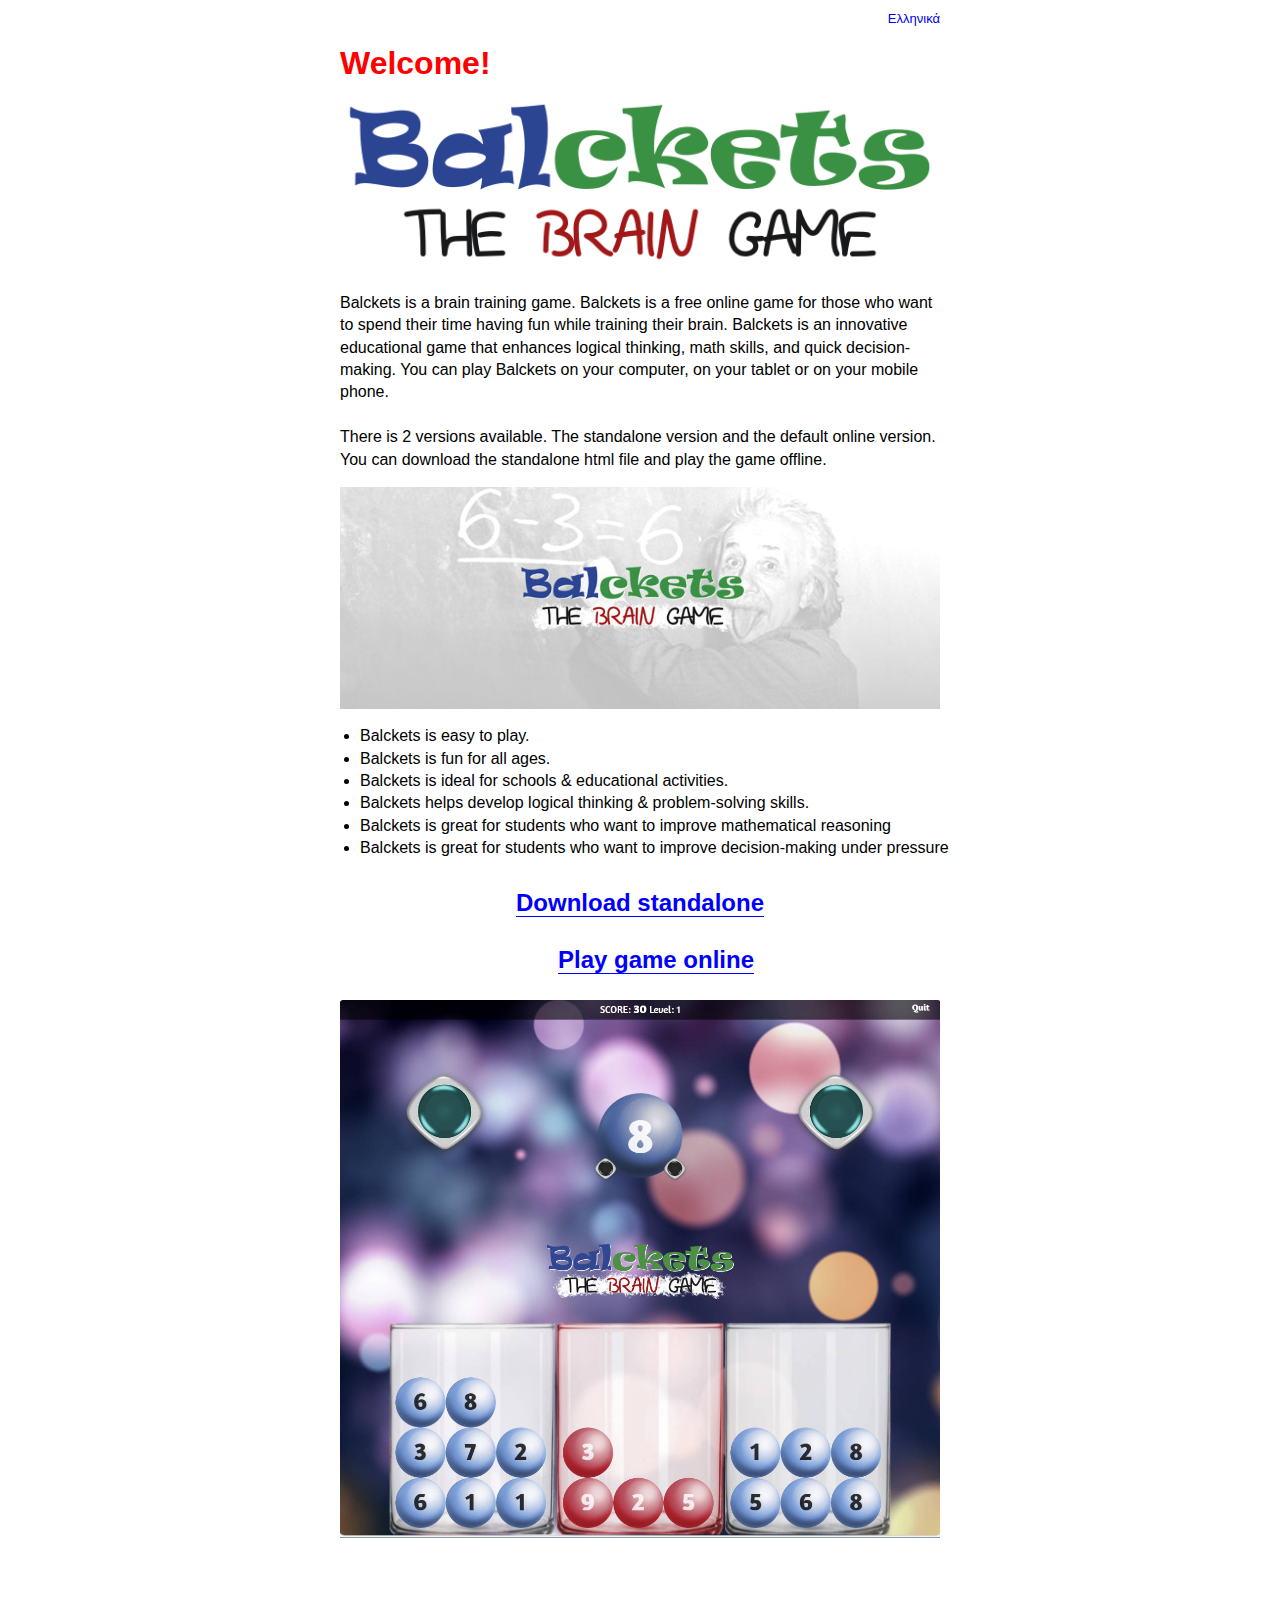
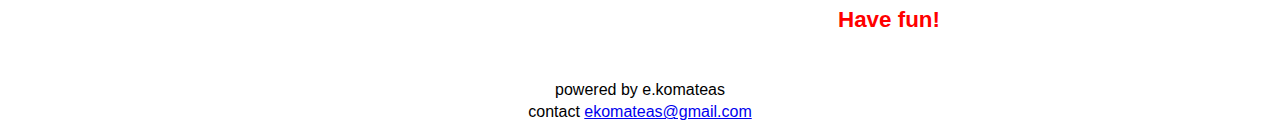
<file: index.html>
<!DOCTYPE html>
<html>

<head>
    <title>Balckets Game</title>
    <meta charset="utf-8" />
    <meta name="viewport" content="width=device-width, initial-scale=1, minimum-scale=1, maximum-scale=1" />
    <meta name="apple-mobile-web-app-capable" content="yes" />
    <meta name="description" content="Balckets is a free online game for those who want to spend their time having fun while training their brain.  You can play Balckets on your computer, on your tablet or on your mobile phone." />
    <meta name="keywords" content="Game,brain-game,mind-training" />
    <link rel="icon" href="./images/icons/favicon.ico" sizes="16x16 32x32 48x48 64x64" type="image/vnd.microsoft.icon" />
    <style>
        body {
            font-family: Arial, Helvetica, sans-serif;
            line-height: 140%;
        }
        .cb {
            display: block;
            max-width: 600px;
            width: 80vw;
            margin-left: auto;
            margin-right: auto;
        }
        .biglink, .biglink:visited {
            text-decoration: none;
            font-size: x-large;
            font-weight: bold;
            margin: 2rem;
            border-bottom: 1px solid blue;
            color: blue;
        }
        .biglink:hover, .biglink:active {
            border-bottom: 1px solid green;
            color: green;
        }
        .lang {
           text-align: right; 
           font-size: small;
           font-style: bold;
        }   
        .lang a, .lang a:visited {
            text-decoration: none;
        }
    </style>

</head>

<body>
    <div class="cb lang">
        <a href="index-el.html">Ελληνικά</a>
    </div>
    <h1 class="cb" style="color: red;">Welcome!</h1>
    <img class="cb" src="./images/logos/balckets.png" alt="BALCKETS GAME">
    <p class="cb">
        Balckets is a brain training game. Balckets is a free online game for those who want to 
        spend their time having fun while training their brain. Balckets is an innovative educational 
        game that enhances logical thinking, math skills, and quick decision-making. 
        You can play Balckets on your computer, on your tablet or on your mobile phone. 
        <br><br>There is 2 versions available. The standalone version and the default online version. 
        You can download the standalone html file and play the game offline.
    </p>
    <img class="cb" src="./images/logos/balckets-fb-cover.jpg" alt="BALCKETS GAME">
    <ul class="cb">
        <li>Balckets is easy to play. </li>
        <li>Balckets is fun for all ages.</li>
        <li>Balckets is ideal for schools & educational activities.</li>
        <li>Balckets helps develop logical thinking & problem-solving skills.</li>
        <li>Balckets is great for students who want to improve mathematical reasoning 
        <li>Balckets is great for students who want to improve decision-making under pressure 
    </ul>
    
    <p class="cb" style="margin-top: 2em; text-align: center;">
        <a class="biglink" href="balcketsgame-standalone.html" download="Balckets.html">Download standalone</a>
    </p>
    <p class="cb" style="margin-top: 2em; text-align: center;">
        <a class="biglink" href="balcketsgame.html">
            Play game online<br><br>
            <img src="screenshots/balckets-screenshot-1.jpg" class="cb" />
        </a>
    </p>
    <p align="center">
        
    </p>
    <p class="cb" style="margin-top: 2em; text-align: right; color: red; font-weight: bold; font-size: 140%;">Have fun!</p>
    <p style="text-align: center; margin-top:3em;">
        powered by e.komateas<br>
        contact <a href="mailto:ekomateas@gmail.com">ekomateas@gmail.com</a><br>
    </p>
</body>

</html>
</file>
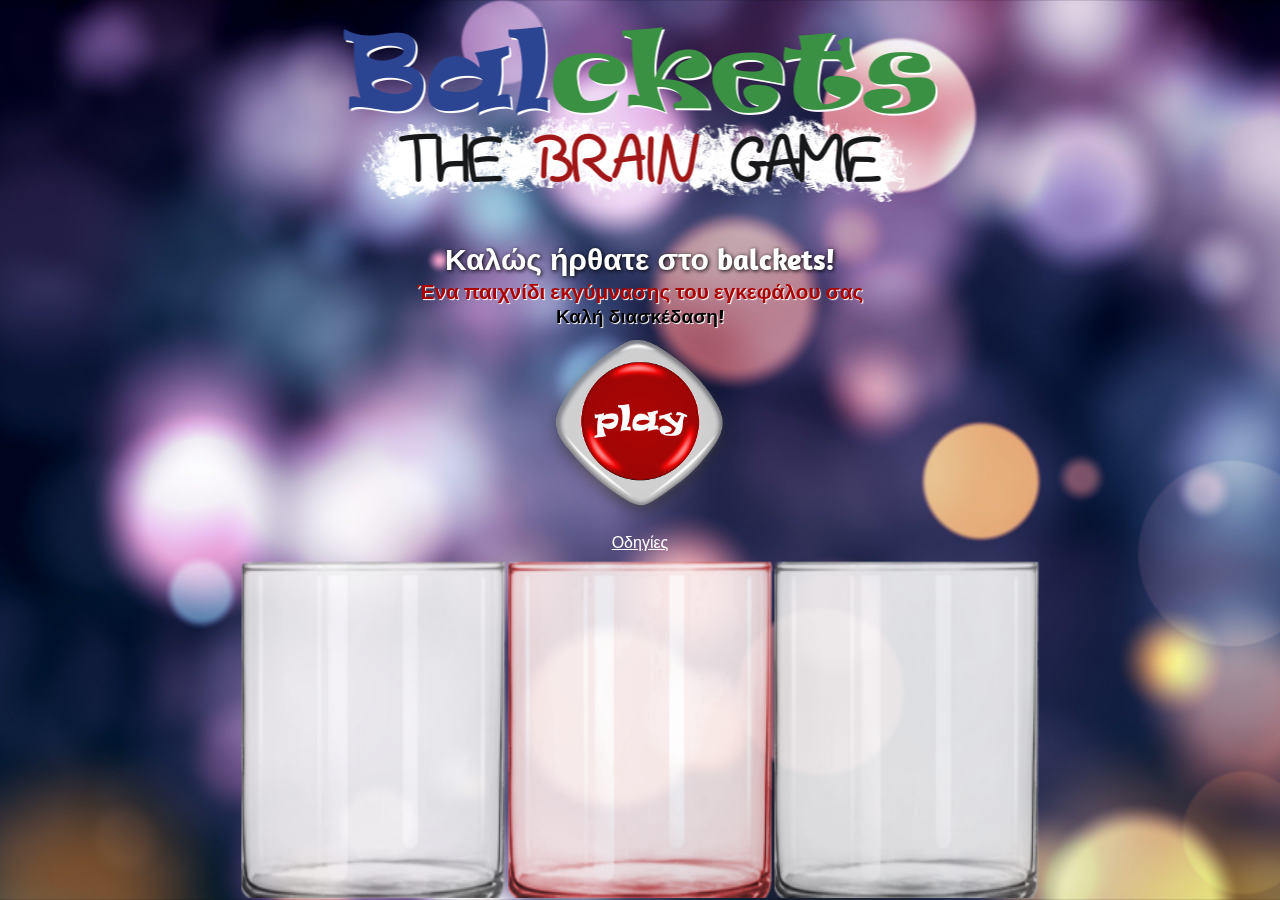
<file: balcketsgame-el.html>
<!DOCTYPE html>
<html>

<head>
    <title>Balckets Game</title>
    <meta charset="utf-8" />
    <meta name="viewport" content="width=device-width, initial-scale=1, minimum-scale=1, maximum-scale=1" />
    <meta name="apple-mobile-web-app-capable" content="yes" />
    <meta name="description" content="Το Balckets είναι ένα δωρεάν online παιχνίδι για εκείνους που θέλουν να διασκεδάσουν, γυμνάζοντας ταυτόχρονα το μυαλό τους. Μπορείτε να παίξετε το παιχνίδι στον υπολογιστή, στο tablet ή στο κινητό σας, ακόμα και αν δεν υπάρχει σύνδεση στο internet." />
    <meta name="keywords" content="Παιχνίδι,εκπαιδευτικό παιχνίδι,παιχνίδι εκγύμνασης εγκεφάλου" />
    <link rel="icon" href="./images/icons/favicon.ico" sizes="16x16 32x32 48x48 64x64" type="image/vnd.microsoft.icon" />
    <link rel="stylesheet" href="./css/game.css" />
</head>

<body>
    <div class="background blur"></div>
    <div class="container">

        <div class="scoreboard hidden">

            <div class="line">
                Βαθμοί: <span class="score"></span> Επίπεδο: <span class="multiplier"></span>
                <a class="quit">Έξοδος</a>
            </div>

        </div>

        <div class="bullets hidden">
            <div class="left"></div>
            <div class="right"></div>
        </div>

        <div class="ball hidden">
            <div class="number"></div>
        </div>

        <img class="logo" src="./images/logos/balckets.png">

        <div class="buttons hidden">
            <div class="button left"></div>
            <div class="button right"></div>
        </div>


        <div class="buckets hidden">
            <div class="bucket left"><div class="balls"></div></div>
            <div class="bucket trash"><div class="balls"></div></div>
            <div class="bucket right"><div class="balls"></div></div>
        </div>

        <div class="popup hidden">
            <div class="gameOver hidden">
                <img src="./images/gameOver.png">
            </div>
            <div class="welcome hidden">
                <h1>Καλώς ήρθατε στο balckets!</h1>
                <h2>Ένα παιχνίδι εκγύμνασης του εγκεφάλου σας</h2>
                <h3>Καλή διασκέδαση!</h3>
                <img class="play" src="./images/buttons/play.png"><br>
                <a class="howToPlay">Οδηγίες</a>

            </div>
        </div>

        <div class="popupTop hidden">
            <div class="gameOver hidden">
                <span class="closePopup">X</span>
                <img src="./images/gameOver.png">
                <h1 style="text-align: center; font-size: 3rem;">Βαθμοί</h1>
                <div class="gameInfo">
                    <div class="score"></div>
                </div>
                
            </div>
            <div class="instructions hidden">
                <span class="closePopup">X</span>
                <h1>Οδηγίες</h1>
                <p>
                    Υπάρχουν 3 κάδοι, ένας λευκός αριστερά, ένας λευκός δεξιά και ένας κόκκινος στο κέντρο.
                    Μία μπάλα με έναν αριθμό εμφανίζεται και πρέπει να την ρίξετε σε έναν από αυτούς τους κάδους.
                    Ο σκοπός του παιχνιδιού είναι να κρατήσετε ισορροπημένους τον αριστερό και τον δεξιό κάδο.
                </p>
                <h2>Έλεγχος</h2>
                <p>
                    <ul>
                        <li>Κλικ σε οποιονδήποτε κάδο για να ρίξεις την μπάλα σε αυτόν</li>
                        <li>Πατήστε το αριστερό κουμπί για να ρίξετε την μπάλα στον αριστερό κάδο</li>
                        <li>Πατήστε το δεξί κουμπί για να ρίξετε την μπάλα στον δεξιό κάδο</li>
                        <li>Πατήστε το κάτω κουμπί για να ρίξετε την μπάλα στον κόκκινο κάδο</li>
                        <li>Πατήστε το αριστερό βέλος στο πληκτρολόγιο για να ρίξετε την μπάλα στον αριστερό κάδο</li>
                        <li>Πατήστε το δεξί βέλος στο πληκτρολόγιο για να ρίξετε την μπάλα στον δεξιό κάδο</li>
                        <li>Πατήστε το κάτω βέλος στο πληκτρολόγιο για να ρίξετε την μπάλα στον κόκκινο κάδο</li>
                    </ul>
                </p>
                <h2>Βαθμολογία</h2>
                <p>
                    Όταν το άθροισμα των αριθμών των μπαλών στον αριστερό κάδο είναι ίσο με το άθροισμα των αριθμών των μπαλών
                    στον δεξιό κάδο, οι κάδοι ισορροπούν, ανατρέπονται και αδειάζουν, και το ίσο άθροισμα του αριστερού και του δεξιού κάδου 
                    μείον το άθροισμα των μπαλών στον κόκκινο κάδο, πολλαπλασιάζεται με έναν πολλαπλασιαστή
                    σχετικό με το σκορ και το αποτέλεσμα προστίθεται στο σκορ σας. Αν υπάρχουν μπάλες στον κόκκινο κάδο, 
                    το άθροισμα των αριθμών των μπαλών αφαιρείται από το σκορ.  
                </p>
                <p>
                    Όσο το σκορ αυξάνεται, ο χρόνος που έχετε για να αποφασίσετε σε ποιον κάδο θα ρίξετε την μπάλα, μειώνεται.
                    Αν ο χρόνος λήξει, η μπάλα ρίχνεται στον κόκκινο κάδο. Το παιχνίδι τελειώνει όταν ρίξετε μία μπάλα σε έναν γεμάτο κάδο.
                </p>
                <p style="text-align: right;">
                    version 25.05.25<br>
                </p>
                <p style="text-align: center; font-size: 0.75rem;">
                    powered by e.komateas<br>
                    contact <a href="mailto:ekomateas@gmail.com">ekomateas@gmail.com</a><br>
                </p>
            </div>
        </div>

    </div>
    <script src="./js/jquery-3.2.1.min.js"></script>
    <script src="./js/balckets.js"></script>

    <script>
        $(function() {
            balckets.run();
        });
    </script>
</body>

</html>
</file>
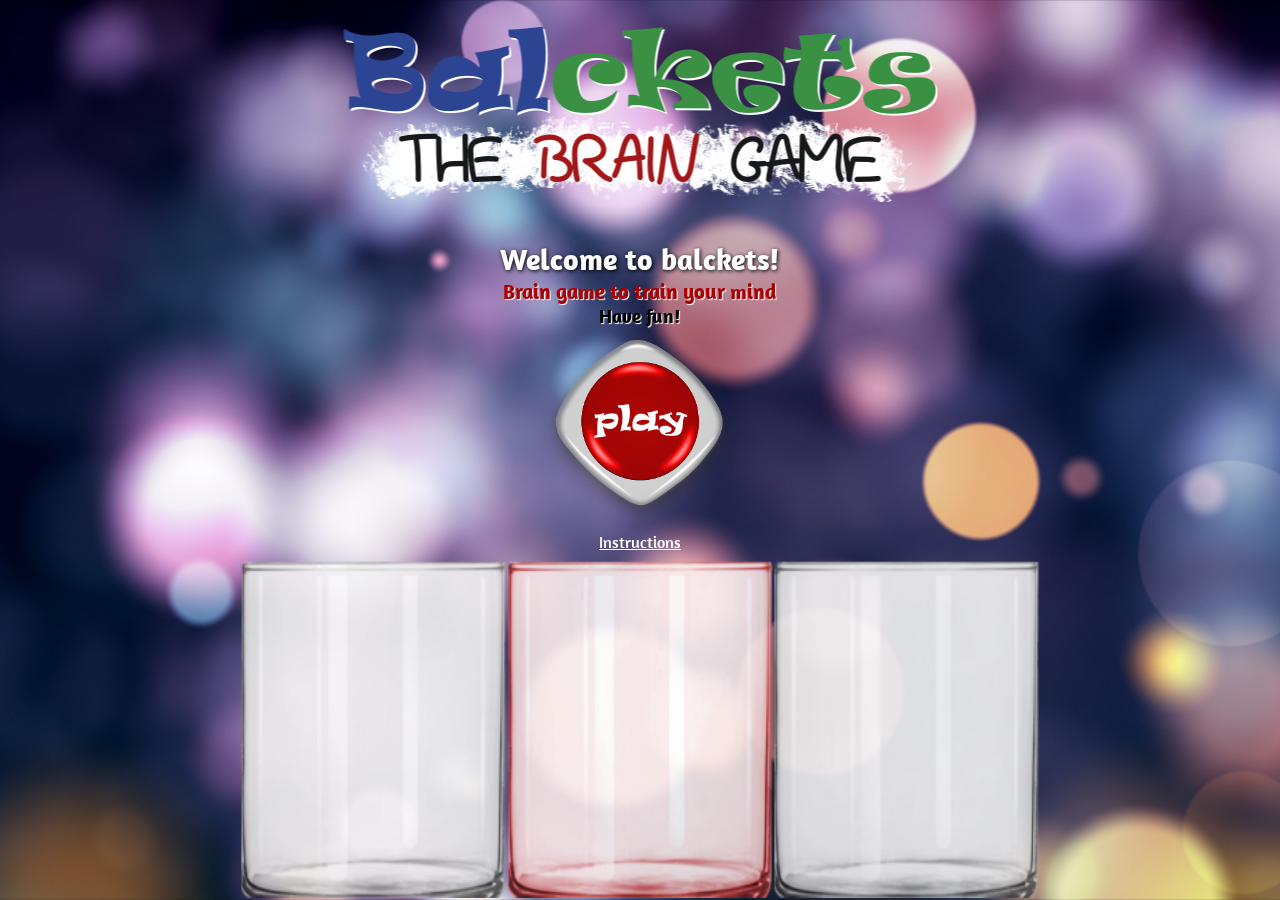
<file: balcketsgame.html>
<!DOCTYPE html>
<html>

<head>
    <title>Balckets Game</title>
    <meta charset="utf-8" />
    <meta name="viewport" content="width=device-width, initial-scale=1, minimum-scale=1, maximum-scale=1" />
    <meta name="apple-mobile-web-app-capable" content="yes" />
    <meta name="description" content="Balckets is a free online game for those who want to spend their time having fun while training their brain.  You can play Balckets on your computer, on your tablet or on your mobile phone." />
    <meta name="keywords" content="Game,brain-game,mind-training" />
    <link rel="icon" href="./images/icons/favicon.ico" sizes="16x16 32x32 48x48 64x64" type="image/vnd.microsoft.icon" />
    <link rel="stylesheet" href="./css/game.css" />
</head>

<body>
    <div class="background blur"></div>
    <div class="container">

        <div class="scoreboard hidden">

            <div class="line">
                SCORE: <span class="score"></span> Level: <span class="multiplier"></span>
                <a class="quit">Quit</a>
            </div>

        </div>

        <div class="bullets hidden">
            <div class="left"></div>
            <div class="right"></div>
        </div>

        <div class="ball hidden">
            <div class="number"></div>
        </div>

        <img class="logo" src="./images/logos/balckets.png">

        <div class="buttons hidden">
            <div class="button left"></div>
            <div class="button right"></div>
        </div>


        <div class="buckets hidden">
            <div class="bucket left"><div class="balls"></div></div>
            <div class="bucket trash"><div class="balls"></div></div>
            <div class="bucket right"><div class="balls"></div></div>
        </div>

        <div class="popup hidden">
            <div class="gameOver hidden">
                <img src="./images/gameOver.png">
            </div>
            <div class="welcome hidden">
                <h1>Welcome to balckets!</h1>
                <h2>Brain game to train your mind</h2>
                <h3>Have fun!</h3>
                <img class="play" src="./images/buttons/play.png"><br>
                <a class="howToPlay">Instructions</a>

            </div>
        </div>

        <div class="popupTop hidden">
            <div class="gameOver hidden">
                <span class="closePopup">X</span>
                <img src="./images/gameOver.png">
                <h1 style="text-align: center; font-size: 3rem;">Score</h1>
                <div class="gameInfo">
                    <div class="score"></div>
                </div>
                
            </div>
            <div class="instructions hidden">
                <span class="closePopup">X</span>
                <h1>Instructions</h1>
                <p>
                    There are 3 buckets, a white one on the left, a white one on the right and a red one on the center.
                    A ball with a number appears and you must drop the ball on one of these buckets. The purpose of the
                    game is to keep balanced the left and the right buckets.
                </p>
                <h2>Controls</h2>
                <p>
                    <ul>
                        <li>
                            Click on any bucket to drop the ball in.
                        </li>
                        <li>
                            Press the left button to drop the ball in the left bucket,<br>
                            Press right button to drop the ball in the right bucket
                        </li>
                        <li>
                            Press keyboard left arrow to drop the ball to left bucket,<br>
                            Press keyboard right arrow to drop the ball to right bucket,<br>
                            Press keyboard down arrow to drop the ball to red bucket
                        </li>
                    </ul>
                </p>
                <h2>Score</h2>
                <p>
                    When the sum of the numbers of the balls in the left bucket is equal with the sum of the numbers of the balls
                    in right bucket, the buckets are balanced, the buckets overturn and empty, and the equal sum of the left and
                    right bucket, minus the sum of the balls in the red bucket, is multiplied with a score relative multiplier
                    and the result is added to your score. If there are balls in the red bucket, the sum of the numbers of the
                    balls is subtracted from the score.
                </p>
                <p>
                    While the score increases, the time you have to decide to which bucket you will drop the ball, decreases. If
                    the time expires, the ball is dropped on the red bucket. The game is over when you try to drop a ball in an full
                    bucket.
                </p>
                <p style="text-align: right;">
                    version 25.05.25<br>
                </p>
                <p style="text-align: center; font-size: 0.75rem;">
                    powered by e.komateas<br>
                    contact <a href="mailto:ekomateas@gmail.com">ekomateas@gmail.com</a><br>
                </p>
            </div>
        </div>

    </div>
    <script src="./js/jquery-3.2.1.min.js"></script>
    <script src="./js/balckets.js"></script>

    <script>
        $(function() {
            balckets.run();
        });
    </script>
</body>

</html>
</file>
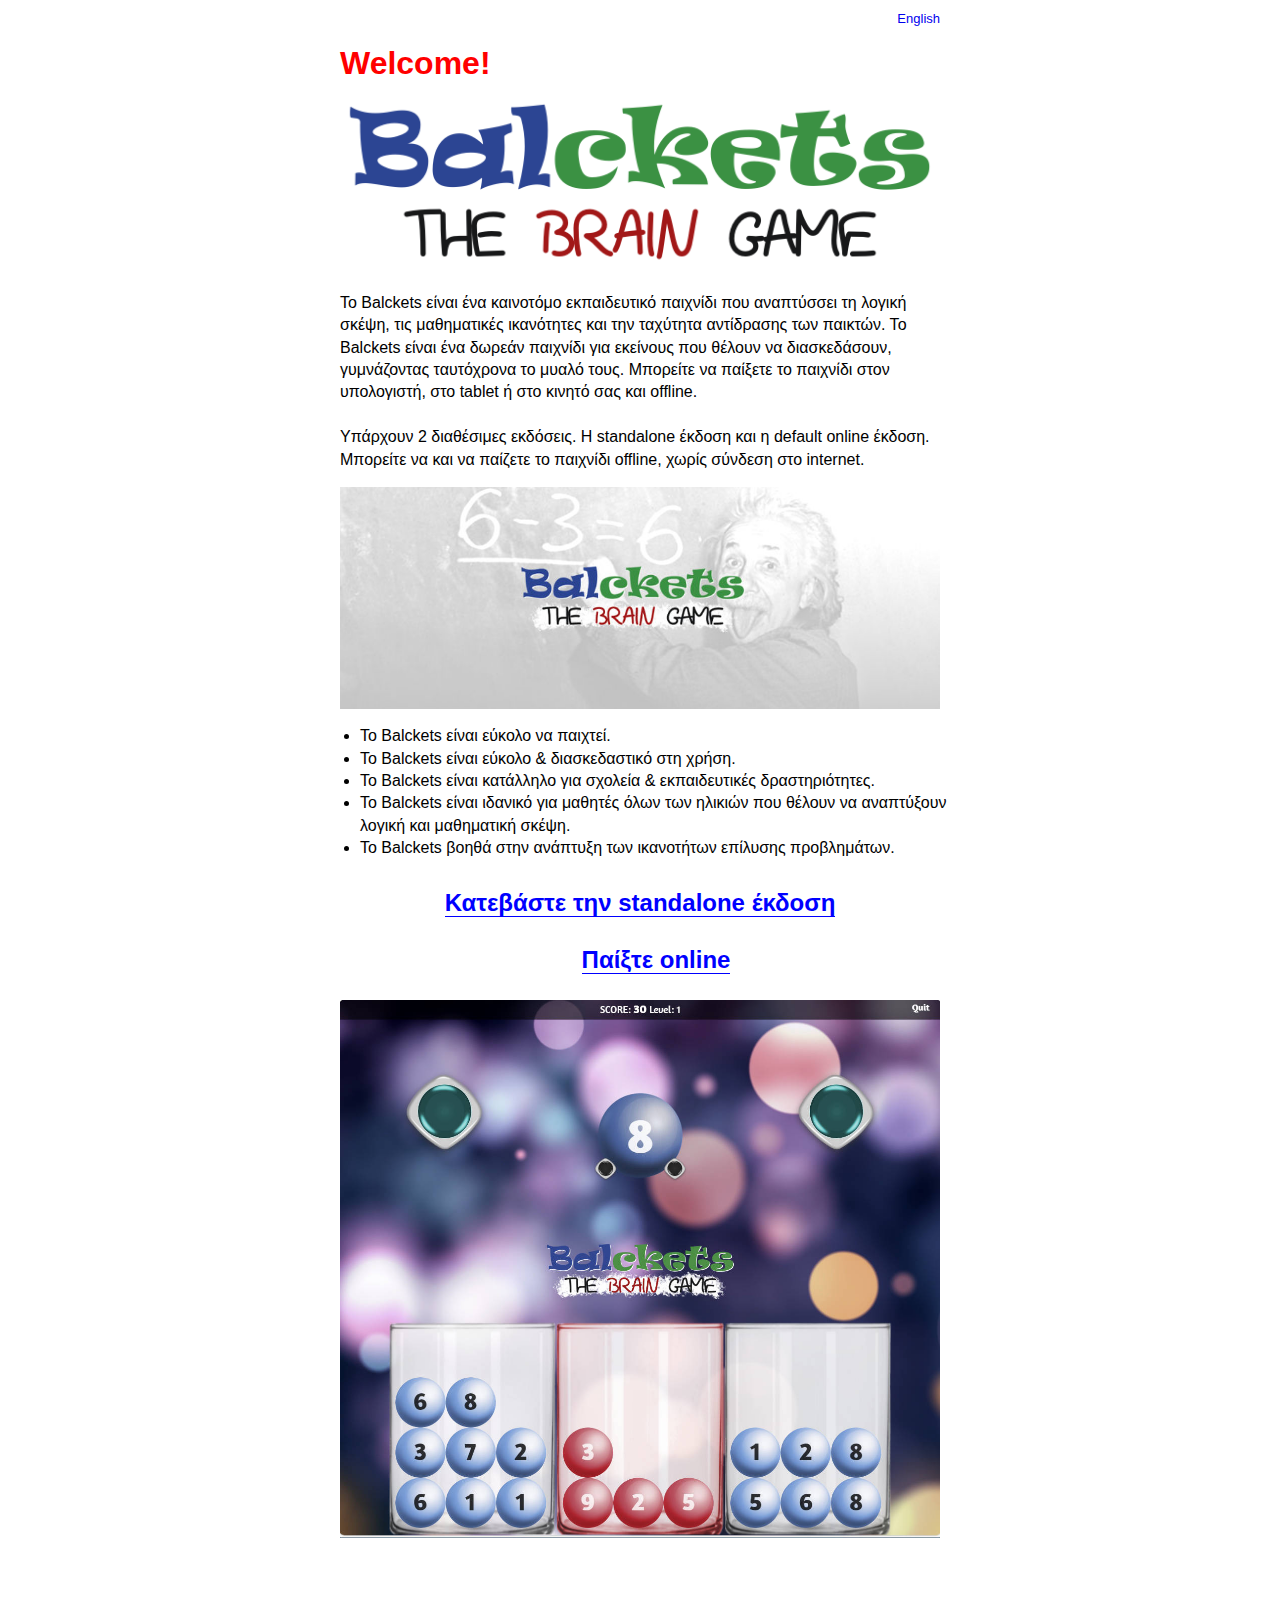
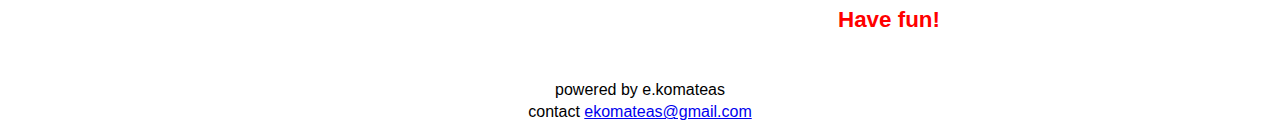
<file: index-el.html>
<!DOCTYPE html>
<html>

<head>
    <title>Balckets Game</title>
    <meta charset="utf-8" />
    <meta name="viewport" content="width=device-width, initial-scale=1, minimum-scale=1, maximum-scale=1" />
    <meta name="apple-mobile-web-app-capable" content="yes" />
    <meta name="description" content="Το Balckets είναι ένα δωρεάν online παιχνίδι για εκείνους που θέλουν να διασκεδάσουν, γυμνάζοντας ταυτόχρονα το μυαλό τους. Μπορείτε να παίξετε το παιχνίδι στον υπολογιστή, στο tablet ή στο κινητό σας, ακόμα και αν δεν υπάρχει σύνδεση στο internet." />
    <meta name="keywords" content="Παιχνίδι,εκπαιδευτικό παιχνίδι,παιχνίδι εκγύμνασης εγκεφάλου" />
    <link rel="icon" href="./images/icons/favicon.ico" sizes="16x16 32x32 48x48 64x64" type="image/vnd.microsoft.icon" />
    <style>
        body {
            font-family: Arial, Helvetica, sans-serif;
            line-height: 140%;
        }
        .cb {
            display: block;
            max-width: 600px;
            width: 80vw;
            margin-left: auto;
            margin-right: auto;
        }
        .biglink, .biglink:visited {
            text-decoration: none;
            font-size: x-large;
            font-weight: bold;
            margin: 2rem;
            border-bottom: 1px solid blue;
            color: blue;
        }
        .biglink:hover, .biglink:active {
            border-bottom: 1px solid green;
            color: green;
        }
        .lang {
           text-align: right; 
           font-size: small;
           font-style: bold;
           text-decoration: none;
        }   
        .lang a, .lang a:visited {
            text-decoration: none;
        }   
    </style>

</head>

<body>
    <div class="cb lang">
        <a href="index.html">English</a>
    </div>
    <h1 class="cb" style="color: red;">Welcome!</h1>
    <img class="cb" src="./images/logos/balckets.png" alt="BALCKETS GAME">
    <p class="cb">
        Το Balckets είναι ένα καινοτόμο εκπαιδευτικό παιχνίδι που αναπτύσσει τη λογική σκέψη, τις μαθηματικές ικανότητες και την ταχύτητα αντίδρασης των παικτών.
        Το Balckets είναι ένα δωρεάν παιχνίδι για εκείνους που θέλουν να διασκεδάσουν, γυμνάζοντας ταυτόχρονα το μυαλό τους. Μπορείτε να παίξετε το παιχνίδι στον υπολογιστή, στο tablet ή στο κινητό σας και offline. 
        <br><br>Υπάρχουν 2 διαθέσιμες εκδόσεις. Η standalone έκδοση και η default online έκδοση.
        Μπορείτε να και να παίζετε το παιχνίδι offline, χωρίς σύνδεση στο internet.
    </p>
    <img class="cb" src="./images/logos/balckets-fb-cover.jpg" alt="BALCKETS GAME">
    <ul class="cb">
        <li>Το Balckets είναι εύκολο να παιχτεί.</li>
        <li>Το Balckets είναι εύκολο & διασκεδαστικό στη χρήση.</li>
        <li>Το Balckets είναι κατάλληλο για σχολεία & εκπαιδευτικές δραστηριότητες.</li>
        <li>Το Balckets είναι ιδανικό για μαθητές όλων των ηλικιών που θέλουν να αναπτύξουν λογική και μαθηματική σκέψη.</li>
        <li>Το Balckets βοηθά στην ανάπτυξη των ικανοτήτων επίλυσης προβλημάτων.</li>
    </ul>
    
    <p class="cb" style="margin-top: 2em; text-align: center;">
        <a class="biglink" href="balcketsgame-standalone-el.html" download="Balckets-el.html">Κατεβάστε την standalone έκδοση</a>
    </p>
    <p class="cb" style="margin-top: 2em; text-align: center;">
        <a class="biglink" href="balcketsgame-el.html">
            Παίξτε online<br><br>
            <img src="screenshots/balckets-screenshot-1.jpg" class="cb" />
        </a>
    </p>
    <p align="center">
        
    </p>
    <p class="cb" style="margin-top: 2em; text-align: right; color: red; font-weight: bold; font-size: 140%;">Have fun!</p>
    <p style="text-align: center; margin-top:3em;">
        powered by e.komateas<br>
        contact <a href="mailto:ekomateas@gmail.com">ekomateas@gmail.com</a><br>
    </p>
</body>

</html>
</file>
<file: css/game.css>
@font-face {
    font-family: 'Amaranth';
    font-style: normal;
    font-weight: 400;
    src: local('Amaranth Regular'), local('Amaranth-Regular'), url(../fonts/KtkuALODe433f0j1zMnFHdA.woff2) format('woff2');
    unicode-range: U+0000-00FF, U+0131, U+0152-0153, U+02BB-02BC, U+02C6, U+02DA, U+02DC, U+2000-206F, U+2074, U+20AC, U+2122, U+2191, U+2193, U+2212, U+2215, U+FEFF, U+FFFD;
}
@font-face {
    font-family: 'Amaranth';
    font-style: normal;
    font-weight: 700;
    src: local('Amaranth Bold'), local('Amaranth-Bold'), url(../fonts/KtkpALODe433f0j1zMF-OMWl42E.woff2) format('woff2');
    unicode-range: U+0000-00FF, U+0131, U+0152-0153, U+02BB-02BC, U+02C6, U+02DA, U+02DC, U+2000-206F, U+2074, U+20AC, U+2122, U+2191, U+2193, U+2212, U+2215, U+FEFF, U+FFFD;
}

html { 
    margin: 0; padding: 0; width: 100vw; min-width: 320px; height: 100%; min-height: 360px;
    font-size: 1em; font-family: Amaranth, 'Helvetica Neue', Arial, Sans-Serif; 
    background-color: #FFFFFF; color: #171C2F; 
}

body { 
    margin: 0; padding: 0; width: 100%; height: 100%; 
    font-size: 1rem; 
    background-color: #FFFFFF;
} 

.blur {
    animation: keyframesBlur 3s forwards;
}

.unblur {
    animation: keyframesUnblur 3s forwards;
}

@keyframes keyframesBlur {
    from { filter: blur(0px); }
    to { filter: blur(44px); }
}

@keyframes keyframesUnblur {
    from { filter: blur(44px); }
    to { filter: blur(0px); }
}

.background { 
    content: "";
    position: fixed;
    display: block;
    top: 0; left: 0; right: 0; bottom: 0; width: 100%; height: 100%; 
    background: url("../images/backgrounds/1.jpg") no-repeat center center fixed; background-size: cover;
}

.hidden {
    display: none;
}

.container { 
    position: relative; width: 100%; height: 100%; min-height: 360px;
    min-width: 320px; margin-left: auto; margin-right: auto;
}

.scoreboard {
    position: absolute; top: 0; left: 0; right: 0; padding: 0.2rem;
    text-align: center;  color: #FFFFFF;  background-color: rgba(0,0,0,0.6);
}

.scoreboard .line {
    position: relative; padding: 0px 0px 2px 0px;
}

.scoreboard .score {
    font-weight: bold; font-size: 120%;
}

.scoreboard .quit {
    font-weight: bold; font-size: 90%;
    position: absolute; right: 1rem;
    cursor: pointer;
}

.scoreboard .score .blink { 
    animation: keyframesScoreBlink 4s ease-out; 
}

@keyframes keyframesScoreBlink {
    0% { color: rgba(255, 0, 0, 0.9);  }
    100% { color: #FFFFFF; }
}

/* .bullets { } */

.bullets .left { 
    width: 5vw; height: 5vw; top: 30vw; left: 50vw; position: absolute; z-index: 8001;
    background: url("../images/bullets/bullet.png") no-repeat; background-size: 100%; 
    transform: translate(-9.5vw, 0);
}

.bullets .right { 
    width: 5vw; height: 5vw; top: 30vw; left: 50vw; position: absolute; z-index: 8001;
    background: url("../images/bullets/bullet.png") no-repeat; background-size: 100%; 
    transform: translate(+4.5vw, 0);
}

.logo {
    position: absolute; max-width: 70vw; height: auto; top: 2vh; left: 50%;
    transform: translate(-50%, 0);
}

.logo.shrink { 
    transform-origin: -50% 0%; 
    transition: transform 1000ms linear; 
    transform: scale(0.5) translateY(400%); }

.buttons { 
    position: absolute; top: 13vh;
}

/* .buttons.disabled { } */

.buttons .button { 
    position: absolute; width: 15vw; height: 15vw; max-width:160px; max-height:160px;
    text-align: center; border-radius: 50%; 
    background: url("../images/buttons/off.png") no-repeat; background-size: 100%; 
    cursor: pointer; 
}

.buttons .button.disabled {
    background: url("/images/buttons/on.png") no-repeat; background-size: 100%;  
}

.buttons .button.left { 
    left: 10vw; 
}

.buttons .button.right { 
    left: 75vw; 
}

.dropBallToLeftBucket { transform: scale(0.47); animation: keyframesDropBallToLeftBucket 0.6s; }
.dropBallToTrashBucket { transform: scale(0.47); animation: keyframesDropBallToTrashBucket 0.6s; }
.dropBallToRightBucket { transform: scale(0.47); animation: keyframesDropBallToRightBucket 0.6s; }

@keyframes keyframesDropBallToLeftBucket {
     70% { top: 70vh; left: -600px; transform: scale(0.4); } 
     100% {top: 80vh; left: -600px; opacity: 0; } 
}

@keyframes keyframesDropBallToTrashBucket { 
    70% { top: 70vh; transform: scale(0.4); } 
    100% {top: 80vh; opacity: 0; } 
}

@keyframes keyframesDropBallToRightBucket { 
    70% { top: 70vh; left: 600px; transform: scale(0.4); } 
    100% { top: 80vh; left: 600px; opacity: 0; } 
}

.ball.shrink10000 { transform-origin: 50% 130%; transition: transform 10000ms linear; transform: scale(0.47); animation: keyframesBlinkBallNum 2800ms 7000ms; }
.ball.shrink9000 { transform-origin: 50% 130%; transition: transform 9000ms linear; transform: scale(0.47); animation: keyframesBlinkBallNum 2800ms 6000ms; }
.ball.shrink8000 { transform-origin: 50% 130%; transition: transform 8000ms linear; transform: scale(0.47); animation: keyframesBlinkBallNum 2800ms 5000ms; }
.ball.shrink7000 { transform-origin: 50% 130%; transition: transform 7000ms linear; transform: scale(0.47); animation: keyframesBlinkBallNum 2800ms 4000ms; }
.ball.shrink6000 { transform-origin: 50% 130%; transition: transform 6000ms linear; transform: scale(0.47); animation: keyframesBlinkBallNum 2800ms 3000ms; }
.ball.shrink5000 { transform-origin: 50% 130%; transition: transform 5000ms linear; transform: scale(0.47); animation: keyframesBlinkBallNum 2800ms 2000ms; }
.ball.shrink4000 { transform-origin: 50% 130%; transition: transform 4000ms linear; transform: scale(0.47); animation: keyframesBlinkBallNum 2800ms 1000ms; }
.ball.shrink3000 { transform-origin: 50% 130%; transition: transform 3000ms linear; transform: scale(0.47); animation: keyframesBlinkBallNum 2800ms 0ms; }

@keyframes keyframesBlinkBallNum {
    20% { color: #AA0000; }
    40% { color: #FFFFFF; }
    60% { color: #AA0000; }
    80% { color: #FFFFFF; }
    100% { color: #AA0000; }
}

.emptyLeftBucket {
    animation: keyframesEmptyLeftBucket 1s ease-out;
}

.emptyTrashBucket {
    animation: keyframesEmptyTrashBucket 1s ease-out;
}

.emptyRightBucket {
    animation: keyframesEmptyRightBucket 1s ease-out;
}

@keyframes keyframesEmptyLeftBucket {
    10% { transform: scale(0.5, 0.5);}
    50% { transform: scale(0.5, 0.5) rotate(-140deg);}
    90% { transform: scale(0.6, 0.6); }
    100% { transform: scale(1, 1) rotate(0deg);}
}

@keyframes keyframesEmptyTrashBucket {
    10% { transform: scale(0.7, 0.7);}
    50% { transform: scale(0.7, 0.7) rotateX(-140deg);}
    90% { transform: scale(0.8, 0.8); }
    100% { transform: scale(1, 1) rotateX(0deg);}
}

@keyframes keyframesEmptyRightBucket {
    10% { transform: scale(0.5, 0.5);}
    50% { transform: scale(0.5, 0.5) rotate(140deg);}
    90% { transform: scale(0.6, 0.6); }
    100% { transform: scale(1, 1) rotate(0deg);}
}

.removeBucketBall {
    animation: keyframesRemoveBucketBall 0.4s linear 0.3s forwards;
}

@keyframes keyframesRemoveBucketBall {
    from { opacity: 1; }
    to { opacity: 0; transform: translate(0, -100%); }
}

.popup {
    position: absolute; 
    left: 0; right: 0; 
    top: 44%; width: 88%; height: auto; max-height: 70vh;
    margin-left: auto; 
    margin-right: auto; 
    transform: translateY(-50%);
    overflow: auto;
}

.popup h1, .popupTop h1 {
    color: #FFFFFF;
    font-size: 1.88rem;
    margin: 0;
    text-shadow: 1px 1px 4px #000000;
    text-align: center;
}

.popup h2, .popupTop h2 {
    color: #AA0000;
    font-size: 1.3rem;
    margin: 0;
    text-shadow: 1px 1px 1px #FFFFFF;
    text-align: center;
}

.popup h3, .popupTop h3 {
    color: #000000;
    font-size: 1.2rem;
    margin: 0;
    text-shadow: 1px 1px 1px #FFFFFF;
    text-align: center;
}

.popup .welcome {
    cursor: pointer;
    max-width: 90vw;
    width: auto;
    height: auto;
    text-align: center;
}

.popup .welcome .play {
    width: 30%;
    max-width: 200px;
}

.popup .welcome .howToPlay {
    color: #FFFFFF;
    text-decoration: underline;
}

.popupTop {
    position: absolute; 
    left: 0; right: 0; top: 10px;
    width: 80%; height: auto;
    max-height: 86vh; max-width: 800px;
    margin-left: auto; 
    margin-right: auto; 
    background-color: rgba(255, 255, 255, 0.94);
    border: 4px solid #AA0000;
    border-radius: 10px;
    padding: 15px;
    overflow: auto;
}

.popupTop h1, .popupTop h2, .popupTop h3 {
    text-align: left;
}

.popup div, .popupTop div {
    position: relative;
}

.popupTop .gameOver {
    text-align: center;
}

.popupTop .gameOver img {
    width: 90%;
    max-width: 300px;
    height: auto;
}

.popupTop .gameOver .gameInfo {
    text-align: center;
}

.popupTop .gameOver .gameInfo h1 {
    color: #FFFFFF;
    font-size: 2.5rem;
    margin: 0;
    text-shadow: 1px 1px 1px #000000;
}

.popupTop .gameOver .gameInfo .score {
    color: #AA0000;
    font-size: 4rem;
    text-shadow: 1px 1px 1px #000000;
}

.closePopup {
    font-weight: 700;
    color: #FFF;
    background-color: #A00;
    position: absolute;
    right: 0rem;
    top: 0rem;
    border: 0;
    border-radius: 50%;
    padding: .1rem;
    cursor: pointer;
    font-size: 1.4rem;
    line-height: 1.1rem;
    padding: 0.5rem;
}

.ball { 
    position: absolute; 
    z-index: 8000; 
    top: 14vw; left:0; right:0; bottom:0; 
    text-align: center; 
    width: 20vw; height: 20vw; 
    margin: 0 auto 0 auto; 
    border-radius: 50%; 
    background: url("../images/balls/normal.png") no-repeat; background-size: 100%; 
    color: rgba(255,255,255, 0.9); vertical-align: middle;
}

.ball .number { 
    font-size: 12vw; font-weight: bold; margin-top: 2.6vw; 
}

.buckets { 
    position: absolute; 
    bottom: 2px; left: 0px; right: 0px; width: 98%; 
    margin: 0 auto 0 auto; 
    display: table;
}

.buckets .bucket.left { 
    background-image: url("../images/buckets/left.png"); 
}

.buckets .bucket.trash { 
    background-image: url("../images/buckets/trash.png"); 
}

.buckets .bucket.right { 
    background-image: url("../images/buckets/right.png"); 
}

.buckets .bucket { 
    background-repeat: no-repeat; background-size: 100% 100%; background-position: bottom; cursor: pointer; 
    width: 30%; height: 42vw; display: table-cell; 
    vertical-align: bottom; margin: auto; padding: 0px 5px 5px 5px; 
}

.buckets .balls { 
    display: flex; flex-wrap: wrap-reverse; overflow: hidden; 
}

.buckets .bucketBall { 
    text-align: center; width: 9.8vw; height: 9.8vw; border-radius: 50%;  
    color: rgba(0, 0, 0, 0.8); margin: 0 0 0 0; opacity: 1; 
}

.buckets .bucket.left .balls .bucketBall, .buckets .bucket.right .balls .bucketBall { 
    background: url("../images/balls/inBucket.png") no-repeat; background-size: 100%;
}

.buckets .bucket.trash .balls .bucketBall { 
    background: url("../images/balls/inTrash.png") no-repeat; background-size: 100%;
    color: rgba(255, 255, 255, 0.8);
}

.buckets .bucketBall .number { 
    font-size: 5vw; font-weight: bold; margin-top: 1.5vw; 
}

@media screen and (min-width:820px) {
    
    .bullets .left { 
        width: 40px; height: 40px; top: 250px;
        transform: translate(-75px, 0); 
    } 
    
    .bullets .right { 
        width: 40px; height: 40px; top: 250px;
        transform: translate(35px, 0); 
    } 
    
    .ball { 
        top: 116px; width: 160px; height: 160px;
    }

    .ball .number { 
        font-size: 96px; margin-top: 19px; 
    }

    .buckets { 
        width: 800px;
    }
    
    .buckets .bucket { 
        padding: 0px 10px 10px 10px; height: 340px; 
    }

    .buckets .bucket .balls .bucketBall { 
        width: 80px; height: 80px; 
    }

    .buckets .bucket .balls .bucketBall .number { 
        font-size: 41px; margin-top: 12px; 
    } 
}

@media screen and (max-width: 800px) {

    @keyframes keyframesDropBallToLeftBucket { 
        70% { top: 70vh; left: -60vw; transform: scale(0.4); } 
        100% {top: 80vh; left: -60vw; opacity: 0; } 
    }

    @keyframes keyframesDropBallToRightBucket { 
        70% { top: 70vh; left: 60vw; transform: scale(0.4); } 
        100% { top: 80vh; left: 60vw; opacity: 0; } 
    }
}

body::after{
    position:absolute; width:0; height:0; overflow:hidden; z-index:-1;
    content: url("../images/balls/inTrash.png") 
             url("../images/balls/inBucket.png") 
             url("../images/buckets/right.png")
             url("../images/buckets/trash.png")
             url("../images/buckets/left.png")
             url("../images/balls/normal.png")
             url("/images/buttons/on.png")
             url("../images/buttons/off.png")
             url("../images/bullets/bullet.png")
             url("../images/backgrounds/1.jpg")
             url("../images/backgrounds/2.jpg")
             url("../images/backgrounds/3.jpg")
             url("../images/backgrounds/4.jpg")
             url("../images/backgrounds/5.jpg")
             url("../images/backgrounds/6.jpg")
             url("../images/backgrounds/7.jpg")
             url("../images/backgrounds/8.jpg")
             url("../images/backgrounds/9.jpg")
             url("../images/backgrounds/10.jpg");             
}
</file>
